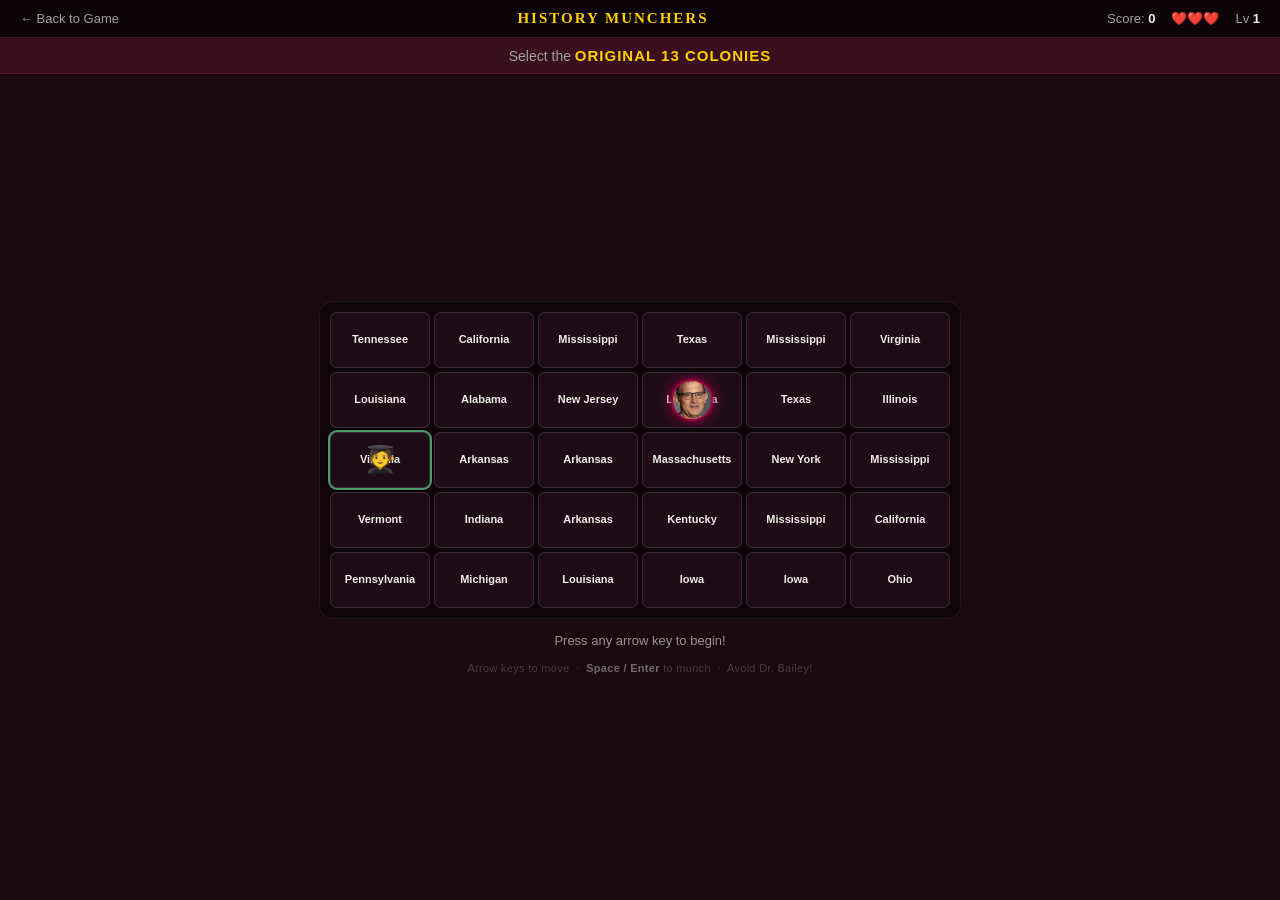
<file: munchers.html>
<!DOCTYPE html>
<html lang="en">
<head>
    <meta charset="UTF-8">
    <meta name="viewport" content="width=device-width, initial-scale=1.0">
    <title>History Munchers – Manifest Destined</title>
    <style>
        :root {
            --cardinal: #A30046;
            --cordovan: #4A1326;
            --silver:   #9D9FA2;
            --gold:     #FFCF01;
            --blue:     #4699C2;
            --bg-dark:  #1a0a10;
            --bg-med:   #2a1420;
            --bg-panel: #2d1620;
            --text:     #f0ebe6;
            --text-dim: #9D9FA2;
            --green:    #4a9b6a;
        }

        *, *::before, *::after { box-sizing: border-box; margin: 0; padding: 0; }

        body {
            font-family: Arial, Helvetica, sans-serif;
            background: var(--bg-dark);
            color: var(--text);
            height: 100vh;
            overflow: hidden;
            display: flex;
            flex-direction: column;
            user-select: none;
        }

        /* ── Header ──────────────────────────────────────────────────── */
        #header {
            display: flex;
            align-items: center;
            justify-content: space-between;
            padding: 10px 20px;
            background: rgba(0,0,0,0.55);
            border-bottom: 1px solid var(--cordovan);
            flex-shrink: 0;
            z-index: 10;
        }

        #header a {
            color: var(--text-dim);
            text-decoration: none;
            font-size: 13px;
            transition: color .15s;
        }
        #header a:hover { color: var(--text); }

        #game-title {
            font-family: Georgia, serif;
            font-size: 15px;
            font-weight: bold;
            letter-spacing: 2px;
            color: var(--gold);
            text-transform: uppercase;
        }

        #hud {
            display: flex;
            align-items: center;
            gap: 16px;
            font-size: 13px;
            color: var(--text-dim);
        }
        #hud b { color: var(--text); }

        /* ── Challenge banner ─────────────────────────────────────────── */
        #challenge-banner {
            padding: 9px 16px;
            background: rgba(74, 19, 38, 0.65);
            border-bottom: 1px solid rgba(163,0,70,.35);
            text-align: center;
            font-size: 14px;
            flex-shrink: 0;
            z-index: 10;
        }
        #challenge-banner .pfx { color: var(--text-dim); }
        #challenge-banner .lbl {
            color: var(--gold);
            font-weight: bold;
            font-size: 15px;
            letter-spacing: 1px;
        }

        /* ── Game area ────────────────────────────────────────────────── */
        #game-area {
            flex: 1;
            display: flex;
            flex-direction: column;
            align-items: center;
            justify-content: center;
            gap: 14px;
            padding: 12px;
            overflow: hidden;
        }

        /* ── Flash overlay ────────────────────────────────────────────── */
        #flash-overlay {
            position: fixed;
            inset: 0;
            pointer-events: none;
            z-index: 40;
            background: transparent;
            transition: background-color .1s;
        }

        /* ── Grid ─────────────────────────────────────────────────────── */
        #grid {
            display: grid;
            grid-template-columns: repeat(6, 1fr);
            gap: 4px;
            padding: 10px;
            background: rgba(0,0,0,0.35);
            border: 1px solid rgba(255,255,255,0.07);
            border-radius: 14px;
        }

        .cell {
            width: 100px;
            height: 56px;
            border-radius: 7px;
            border: 1px solid rgba(255,255,255,0.13);
            display: flex;
            align-items: center;
            justify-content: center;
            position: relative;
            font-size: 11px;
            font-weight: 600;
            text-align: center;
            padding: 4px 5px;
            line-height: 1.25;
            background: #1e0d17;
            color: var(--text);
            overflow: hidden;
        }

        .cell.empty {
            background: rgba(255,255,255,0.015);
            border-color: rgba(255,255,255,0.04);
        }

        .cell.has-player {
            box-shadow: 0 0 0 2px var(--green), 0 0 0 3px rgba(0,0,0,0.6);
        }

        .cell-text {
            position: relative;
            z-index: 1;
            pointer-events: none;
            word-break: break-word;
        }

        /* ── Player ───────────────────────────────────────────────────── */
        .player-sprite {
            position: absolute;
            inset: 0;
            display: flex;
            align-items: center;
            justify-content: center;
            font-size: 26px;
            z-index: 3;
        }
        .player-sprite.blink {
            animation: blink .3s step-end infinite;
        }

        /* ── Enemy (Dr. Bailey) ───────────────────────────────────────── */
        .enemy-sprite {
            position: absolute;
            inset: 0;
            display: flex;
            align-items: center;
            justify-content: center;
            z-index: 3;
        }
        .enemy-face {
            width: 42px;
            height: 42px;
            border-radius: 50%;
            background-image: url('Clay Bailey 2.jpg');
            background-size: 150%;
            background-position: 50% 40%;
            border: 2px solid var(--cardinal);
            box-shadow: 0 0 10px rgba(163,0,70,.9), 0 0 20px rgba(163,0,70,.4);
            animation: bailey-bob 1.2s ease-in-out infinite;
        }
        @keyframes bailey-bob {
            0%,100% { transform: scale(1);   }
            50%      { transform: scale(1.08); }
        }

        /* ── Controls hint ────────────────────────────────────────────── */
        #controls-hint {
            color: rgba(255,255,255,.2);
            font-size: 11px;
            text-align: center;
            letter-spacing: .3px;
        }
        #controls-hint b { color: rgba(255,255,255,.38); }

        /* ── Start prompt ─────────────────────────────────────────────── */
        #start-prompt {
            color: rgba(255,255,255,.55);
            font-size: 13px;
            animation: pulse 1.4s ease-in-out infinite;
        }

        /* ── Overlays ─────────────────────────────────────────────────── */
        .overlay {
            position: fixed;
            inset: 0;
            background: rgba(0,0,0,.82);
            backdrop-filter: blur(5px);
            display: flex;
            align-items: center;
            justify-content: center;
            z-index: 50;
            padding: 16px;
        }
        .overlay-panel {
            background: var(--bg-panel);
            border: 1px solid rgba(255,255,255,.14);
            border-radius: 18px;
            padding: 36px;
            text-align: center;
            max-width: 400px;
            width: 100%;
            box-shadow: 0 20px 60px rgba(0,0,0,.65);
        }
        .ov-emoji  { font-size: 52px; margin-bottom: 12px; }
        .ov-title  { font-size: 22px; font-weight: bold; margin-bottom: 6px; font-family: Georgia, serif; }
        .ov-sub    { color: var(--text-dim); font-size: 13px; margin-bottom: 4px; }
        .ov-next   { color: var(--gold); font-weight: 700; font-size: 15px; margin-bottom: 20px; }
        .ov-score  { color: var(--gold); font-weight: bold; font-size: 22px; margin-bottom: 24px; }

        .btn {
            padding: 12px 28px;
            border-radius: 10px;
            font-weight: bold;
            font-size: 15px;
            border: none;
            cursor: pointer;
            transition: filter .15s;
            font-family: inherit;
        }
        .btn:hover { filter: brightness(1.18); }
        .btn-green { background: #2e7d4a; color: #fff; }
        .btn-dim   { background: rgba(255,255,255,.1); color: #fff; }
        .btn-row   { display: flex; gap: 10px; justify-content: center; }

        @keyframes blink {
            0%,100% { opacity: .5; }
            50%      { opacity: .1; }
        }
        @keyframes pulse {
            0%,100% { opacity: .45; }
            50%      { opacity: 1;   }
        }
    </style>
</head>
<body>

<div id="flash-overlay"></div>

<!-- Header -->
<div id="header">
    <a href="index.html">← Back to Game</a>
    <div id="game-title">History Munchers</div>
    <div id="hud">
        <span>Score: <b id="hud-score">0</b></span>
        <span id="hud-lives">❤️❤️❤️</span>
        <span>Lv <b id="hud-level">1</b></span>
    </div>
</div>

<!-- Challenge banner -->
<div id="challenge-banner">
    <span class="pfx" id="chal-pfx">Select the </span><span class="lbl" id="chal-lbl">ORIGINAL 13 COLONIES</span>
</div>

<!-- Game area -->
<div id="game-area">
    <div id="grid"></div>
    <div id="start-prompt" style="display:none">Press any arrow key to begin!</div>
    <div id="controls-hint">
        Arrow keys to move &nbsp;·&nbsp; <b>Space / Enter</b> to munch &nbsp;·&nbsp; Avoid Dr. Bailey!
    </div>
</div>

<!-- Level Complete overlay -->
<div class="overlay" id="ov-level" style="display:none">
    <div class="overlay-panel">
        <div class="ov-emoji">🎉</div>
        <div class="ov-title" id="lc-title">Level Clear!</div>
        <div class="ov-sub">Score: <span class="ov-score" id="lc-score">0</span></div>
        <div class="ov-sub">Next challenge:</div>
        <div class="ov-next" id="lc-next"></div>
        <button class="btn btn-green" id="btn-next">Next Level →</button>
    </div>
</div>

<!-- Game Over overlay -->
<div class="overlay" id="ov-gameover" style="display:none">
    <div class="overlay-panel">
        <div class="ov-emoji">💀</div>
        <div class="ov-title">Game Over</div>
        <div class="ov-sub" id="go-level">Reached Level 1</div>
        <div class="ov-score" id="go-score">0</div>
        <div class="btn-row">
            <button class="btn btn-green" id="btn-again">Play Again</button>
            <button class="btn btn-dim"   id="btn-back">← Back</button>
        </div>
    </div>
</div>

<script>
(function () {
'use strict';

// ── Constants ──────────────────────────────────────────────────────────────
const COLS = 6, ROWS = 5, CELL_COUNT = 30;
const START = { row: 2, col: 0 };

// ── Challenge Data ─────────────────────────────────────────────────────────
const CHALLENGES = [
    {
        pfx: 'Select the',
        lbl: 'ORIGINAL 13 COLONIES',
        all: [
            {t:'Virginia',c:1},{t:'Massachusetts',c:1},{t:'New Hampshire',c:1},
            {t:'Maryland',c:1},{t:'Connecticut',c:1},{t:'Rhode Island',c:1},
            {t:'Delaware',c:1},{t:'N. Carolina',c:1},{t:'S. Carolina',c:1},
            {t:'New York',c:1},{t:'New Jersey',c:1},{t:'Pennsylvania',c:1},
            {t:'Georgia',c:1},
            {t:'Ohio',c:0},{t:'Kentucky',c:0},{t:'Tennessee',c:0},
            {t:'Vermont',c:0},{t:'Maine',c:0},{t:'Alabama',c:0},
            {t:'Louisiana',c:0},{t:'Indiana',c:0},{t:'Mississippi',c:0},
            {t:'Illinois',c:0},{t:'Missouri',c:0},{t:'Michigan',c:0},
            {t:'Florida',c:0},{t:'Arkansas',c:0},{t:'Texas',c:0},
            {t:'Iowa',c:0},{t:'California',c:0}
        ]
    },
    {
        pfx: 'Select states that',
        lbl: 'SECEDED FROM THE UNION',
        all: [
            {t:'S. Carolina',c:1},{t:'Mississippi',c:1},{t:'Florida',c:1},
            {t:'Alabama',c:1},{t:'Georgia',c:1},{t:'Louisiana',c:1},
            {t:'Texas',c:1},{t:'Virginia',c:1},{t:'Arkansas',c:1},
            {t:'Tennessee',c:1},{t:'N. Carolina',c:1},
            {t:'Missouri',c:0},{t:'Kentucky',c:0},{t:'Maryland',c:0},
            {t:'Delaware',c:0},{t:'Ohio',c:0},{t:'Indiana',c:0},
            {t:'Illinois',c:0},{t:'Pennsylvania',c:0},{t:'New York',c:0},
            {t:'New Jersey',c:0},{t:'Connecticut',c:0},{t:'Massachusetts',c:0},
            {t:'Rhode Island',c:0},{t:'Vermont',c:0},{t:'Maine',c:0},
            {t:'California',c:0},{t:'Oregon',c:0},{t:'Iowa',c:0},
            {t:'Minnesota',c:0},{t:'Wisconsin',c:0}
        ]
    },
    {
        pfx: 'Select the',
        lbl: 'FORMER SOVIET REPUBLICS',
        all: [
            {t:'Russia',c:1},{t:'Ukraine',c:1},{t:'Belarus',c:1},
            {t:'Georgia',c:1},{t:'Armenia',c:1},{t:'Azerbaijan',c:1},
            {t:'Kazakhstan',c:1},{t:'Uzbekistan',c:1},{t:'Turkmenistan',c:1},
            {t:'Tajikistan',c:1},{t:'Kyrgyzstan',c:1},{t:'Moldova',c:1},
            {t:'Latvia',c:1},{t:'Lithuania',c:1},{t:'Estonia',c:1},
            {t:'Poland',c:0},{t:'Hungary',c:0},{t:'Romania',c:0},
            {t:'Bulgaria',c:0},{t:'Yugoslavia',c:0},{t:'Albania',c:0},
            {t:'Cuba',c:0},{t:'China',c:0},{t:'Vietnam',c:0},
            {t:'Finland',c:0},{t:'Turkey',c:0},{t:'Austria',c:0},
            {t:'Greece',c:0},{t:'Norway',c:0},{t:'Sweden',c:0}
        ]
    },
    {
        pfx: 'Select the',
        lbl: 'FOUNDING FATHERS',
        all: [
            {t:'Washington',c:1},{t:'Jefferson',c:1},{t:'Franklin',c:1},
            {t:'Madison',c:1},{t:'Hamilton',c:1},{t:'J. Adams',c:1},
            {t:'Jay',c:1},{t:'Monroe',c:1},{t:'Hancock',c:1},
            {t:'Paine',c:1},{t:'P. Henry',c:1},{t:'Revere',c:1},
            {t:'S. Adams',c:1},
            {t:'Lincoln',c:0},{t:'Jackson',c:0},{t:'Polk',c:0},
            {t:'Clay',c:0},{t:'Webster',c:0},{t:'Calhoun',c:0},
            {t:'Harrison',c:0},{t:'Lee',c:0},{t:'Davis',c:0},
            {t:'Grant',c:0},{t:'Sherman',c:0},{t:'Sheridan',c:0},
            {t:'Buchanan',c:0},{t:'Pierce',c:0},{t:'Fillmore',c:0},
            {t:'Taylor',c:0},{t:'Tyler',c:0}
        ]
    },
    {
        pfx: 'Select',
        lbl: 'NEW DEAL PROGRAMS',
        all: [
            {t:'CCC',c:1},{t:'TVA',c:1},{t:'WPA',c:1},
            {t:'FDIC',c:1},{t:'SSA',c:1},{t:'SEC',c:1},
            {t:'AAA',c:1},{t:'PWA',c:1},{t:'NRA',c:1},
            {t:'FHA',c:1},{t:'REA',c:1},{t:'FERA',c:1},
            {t:'NATO',c:0},{t:'CIA',c:0},{t:'NSA',c:0},
            {t:'DEA',c:0},{t:'EPA',c:0},{t:'FDA',c:0},
            {t:'IRS',c:0},{t:'HUD',c:0},{t:'NAFTA',c:0},
            {t:'SEATO',c:0},{t:'OPEC',c:0},{t:'AFL',c:0},
            {t:'IWW',c:0},{t:'NAACP',c:0},{t:'FBI',c:0},
            {t:'AARP',c:0},{t:'ACLU',c:0},{t:'IMF',c:0}
        ]
    },
    {
        pfx: 'Select',
        lbl: 'WWI ALLIED POWERS',
        all: [
            {t:'France',c:1},{t:'Britain',c:1},{t:'Russia',c:1},
            {t:'USA',c:1},{t:'Italy',c:1},{t:'Belgium',c:1},
            {t:'Serbia',c:1},{t:'Romania',c:1},{t:'Greece',c:1},
            {t:'Japan',c:1},{t:'Portugal',c:1},{t:'Montenegro',c:1},
            {t:'Brazil',c:1},
            {t:'Germany',c:0},{t:'Austria',c:0},{t:'Ottoman Empire',c:0},
            {t:'Bulgaria',c:0},{t:'Mexico',c:0},{t:'Spain',c:0},
            {t:'Sweden',c:0},{t:'Netherlands',c:0},{t:'Denmark',c:0},
            {t:'Switzerland',c:0},{t:'Argentina',c:0},{t:'Norway',c:0},
            {t:'Cuba',c:0},{t:'Persia',c:0},{t:'China',c:0},
            {t:'Thailand',c:0},{t:'Chile',c:0}
        ]
    },
    {
        pfx: 'Select',
        lbl: 'UNION GENERALS (Civil War)',
        all: [
            {t:'Grant',c:1},{t:'Sherman',c:1},{t:'Sheridan',c:1},
            {t:'McClellan',c:1},{t:'Burnside',c:1},{t:'Meade',c:1},
            {t:'Hooker',c:1},{t:'Thomas',c:1},{t:'Pope',c:1},
            {t:'Rosecrans',c:1},{t:'McDowell',c:1},{t:'Hancock',c:1},
            {t:'Lee',c:0},{t:'T. Jackson',c:0},{t:'Longstreet',c:0},
            {t:'Stuart',c:0},{t:'A.P. Hill',c:0},{t:'Hood',c:0},
            {t:'Beauregard',c:0},{t:'Johnston',c:0},{t:'Early',c:0},
            {t:'Bragg',c:0},{t:'Forrest',c:0},{t:'Pemberton',c:0},
            {t:'Polk',c:0},{t:'Morgan',c:0},{t:'Price',c:0},
            {t:'Hardee',c:0},{t:'Buckner',c:0},{t:'Floyd',c:0}
        ]
    },
    {
        pfx: 'Select',
        lbl: 'COLD WAR PRESIDENTS',
        all: [
            {t:'Truman',c:1},{t:'Eisenhower',c:1},{t:'Kennedy',c:1},
            {t:'LBJ',c:1},{t:'Nixon',c:1},{t:'Ford',c:1},
            {t:'Carter',c:1},{t:'Reagan',c:1},{t:'Bush Sr.',c:1},
            {t:'FDR',c:0},{t:'Hoover',c:0},{t:'Harding',c:0},
            {t:'Coolidge',c:0},{t:'Wilson',c:0},{t:'Taft',c:0},
            {t:'T. Roosevelt',c:0},{t:'McKinley',c:0},{t:'Cleveland',c:0},
            {t:'B. Harrison',c:0},{t:'Arthur',c:0},{t:'Garfield',c:0},
            {t:'Hayes',c:0},{t:'Grant',c:0},{t:'Lincoln',c:0},
            {t:'Buchanan',c:0},{t:'Pierce',c:0},{t:'Fillmore',c:0},
            {t:'Taylor',c:0},{t:'Polk',c:0},{t:'Tyler',c:0}
        ]
    },
    {
        pfx: 'Select the',
        lbl: 'GILDED AGE TYCOONS',
        all: [
            {t:'Rockefeller',c:1},{t:'Carnegie',c:1},{t:'J.P. Morgan',c:1},
            {t:'Vanderbilt',c:1},{t:'Gould',c:1},{t:'Fisk',c:1},
            {t:'Armour',c:1},{t:'Swift',c:1},{t:'Pullman',c:1},
            {t:'Stanford',c:1},{t:'Frick',c:1},{t:'Harriman',c:1},
            {t:'Debs',c:0},{t:'Bryan',c:0},{t:'Gompers',c:0},
            {t:'Addams',c:0},{t:'Tarbell',c:0},{t:'Riis',c:0},
            {t:'Stanton',c:0},{t:'Anthony',c:0},{t:'Powderly',c:0},
            {t:'La Follette',c:0},{t:'Weaver',c:0},{t:'Twain',c:0},
            {t:'Edison',c:0},{t:'Bell',c:0},{t:'Grant',c:0},
            {t:'Cleveland',c:0},{t:'Hayes',c:0},{t:'Garfield',c:0}
        ]
    },
    {
        pfx: 'Select',
        lbl: 'WWII AXIS POWERS',
        all: [
            {t:'Germany',c:1},{t:'Japan',c:1},{t:'Italy',c:1},
            {t:'Hungary',c:1},{t:'Romania',c:1},{t:'Bulgaria',c:1},
            {t:'Finland',c:1},{t:'Slovakia',c:1},{t:'Croatia',c:1},
            {t:'Thailand',c:1},{t:'Vichy France',c:1},{t:'Iraq (1941)',c:1},
            {t:'USA',c:0},{t:'Britain',c:0},{t:'USSR',c:0},
            {t:'Free France',c:0},{t:'China',c:0},{t:'Canada',c:0},
            {t:'Australia',c:0},{t:'India',c:0},{t:'Poland',c:0},
            {t:'Yugoslavia',c:0},{t:'Greece',c:0},{t:'Belgium',c:0},
            {t:'Netherlands',c:0},{t:'Norway',c:0},{t:'Mexico',c:0},
            {t:'Brazil',c:0},{t:'Ethiopia',c:0},{t:'Philippines',c:0}
        ]
    },
    {
        pfx: 'Select',
        lbl: 'PROGRESSIVE ERA REFORMERS',
        all: [
            {t:'T. Roosevelt',c:1},{t:'Wilson',c:1},{t:'La Follette',c:1},
            {t:'Addams',c:1},{t:'Tarbell',c:1},{t:'Riis',c:1},
            {t:'Stanton',c:1},{t:'Anthony',c:1},{t:'Debs',c:1},
            {t:'Bryan',c:1},{t:'Gompers',c:1},{t:'Sinclair',c:1},
            {t:'Brandeis',c:1},
            {t:'Rockefeller',c:0},{t:'Carnegie',c:0},{t:'J.P. Morgan',c:0},
            {t:'Vanderbilt',c:0},{t:'Gould',c:0},{t:'Fisk',c:0},
            {t:'Pullman',c:0},{t:'Frick',c:0},{t:'Stanford',c:0},
            {t:'Tweed',c:0},{t:'Blaine',c:0},{t:'Reed',c:0},
            {t:'Hanna',c:0},{t:'Aldrich',c:0},{t:'Cannon',c:0},
            {t:'Platt',c:0},{t:'Conkling',c:0}
        ]
    },
    {
        pfx: 'Select',
        lbl: 'ABOLITIONISTS',
        all: [
            {t:'Garrison',c:1},{t:'Douglass',c:1},{t:'Truth',c:1},
            {t:'Tubman',c:1},{t:'J. Brown',c:1},{t:'Stowe',c:1},
            {t:'Weld',c:1},{t:'Birney',c:1},{t:'Phillips',c:1},
            {t:'Child',c:1},{t:'Lovejoy',c:1},{t:'Tappan',c:1},
            {t:'Calhoun',c:0},{t:'Davis',c:0},{t:'Stephens',c:0},
            {t:'Rhett',c:0},{t:'Yancey',c:0},{t:'Toombs',c:0},
            {t:'Hayne',c:0},{t:'Hammond',c:0},{t:'Fitzhugh',c:0},
            {t:'Tucker',c:0},{t:'Dew',c:0},{t:'Harper',c:0},
            {t:'Cobb',c:0},{t:'Wigfall',c:0},{t:'Mason',c:0},
            {t:'Hunter',c:0},{t:'Pryor',c:0},{t:'Miles',c:0}
        ]
    }
];

// ── Helpers ────────────────────────────────────────────────────────────────
function posToIdx(p)   { return p.row * COLS + p.col; }
function idxToPos(i)   { return { row: Math.floor(i / COLS), col: i % COLS }; }
function posEq(a, b)   { return a.row === b.row && a.col === b.col; }

function shuffle(arr) {
    const a = [...arr];
    for (let i = a.length - 1; i > 0; i--) {
        const j = Math.floor(Math.random() * (i + 1));
        [a[i], a[j]] = [a[j], a[i]];
    }
    return a;
}

function generateGrid(chal) {
    const correct   = chal.all.filter(x => x.c);
    const incorrect = chal.all.filter(x => !x.c);
    const nCorrect  = Math.min(6, correct.length);
    const cells = [];
    for (let i = 0; i < nCorrect; i++)
        cells.push({ ...correct[Math.floor(Math.random() * correct.length)] });
    for (let i = 0; i < CELL_COUNT - nCorrect; i++)
        cells.push({ ...incorrect[Math.floor(Math.random() * incorrect.length)] });
    return shuffle(cells);
}

// ── DOM refs ───────────────────────────────────────────────────────────────
const gridEl        = document.getElementById('grid');
const flashEl       = document.getElementById('flash-overlay');
const hudScore      = document.getElementById('hud-score');
const hudLives      = document.getElementById('hud-lives');
const hudLevel      = document.getElementById('hud-level');
const chalPfx       = document.getElementById('chal-pfx');
const chalLbl       = document.getElementById('chal-lbl');
const startPrompt   = document.getElementById('start-prompt');
const ovLevel       = document.getElementById('ov-level');
const ovGameover    = document.getElementById('ov-gameover');

// ── State ──────────────────────────────────────────────────────────────────
let grid, playerPos, enemies;
let score, lives, level, chalIdx;
let gameStatus, invincible, started;
let enemyTimer = null, flashTimer = null;

// ── Flash ──────────────────────────────────────────────────────────────────
function setFlash(type, ms) {
    flashEl.style.backgroundColor =
        type === 'correct' ? 'rgba(16,185,129,.12)' :
        type === 'wrong'   ? 'rgba(239,68,68,.18)'  : 'transparent';
    clearTimeout(flashTimer);
    if (ms) flashTimer = setTimeout(() => { flashEl.style.backgroundColor = 'transparent'; }, ms);
}

// ── HUD ────────────────────────────────────────────────────────────────────
function updateHUD() {
    hudScore.textContent = score;
    hudLevel.textContent = level;
    hudLives.textContent = '❤️'.repeat(lives) + '🖤'.repeat(Math.max(0, 3 - lives));
}

// ── Build Level ────────────────────────────────────────────────────────────
function buildLevel(lvl, ci, curLives, curScore) {
    clearInterval(enemyTimer);

    const chal = CHALLENGES[ci % CHALLENGES.length];
    grid        = generateGrid(chal);
    playerPos   = { ...START };
    score       = curScore;
    lives       = curLives;
    level       = lvl;
    chalIdx     = ci;
    gameStatus  = 'playing';
    invincible  = false;
    started     = false;

    chalPfx.textContent = chal.pfx + ' ';
    chalLbl.textContent = chal.lbl;

    // Spawn enemies: 1 at level 1, +1 every 3 levels, max 4
    const count  = Math.min(1 + Math.floor((lvl - 1) / 3), 4);
    const taken  = new Set([posToIdx(START)]);
    enemies = [];
    for (let i = 0; i < count; i++) {
        let idx;
        do { idx = Math.floor(Math.random() * CELL_COUNT); } while (taken.has(idx));
        taken.add(idx);
        enemies.push({ id: i, pos: idxToPos(idx) });
    }

    ovLevel.style.display    = 'none';
    ovGameover.style.display = 'none';
    startPrompt.style.display = 'block';

    updateHUD();
    render();
}

// ── Enemy tick ─────────────────────────────────────────────────────────────
function startEnemyTimer() {
    clearInterval(enemyTimer);
    const speed = Math.max(350, 950 - (level - 1) * 40);
    enemyTimer = setInterval(tickEnemies, speed);
}

function tickEnemies() {
    if (gameStatus !== 'playing') return;

    const trackChance = Math.min(0.35 + (level - 1) * 0.04, 0.65);

    enemies = enemies.map(enemy => {
        const dirs = [
            {row:-1,col:0},{row:1,col:0},{row:0,col:-1},{row:0,col:1}
        ].filter(d => {
            const r = enemy.pos.row + d.row, c = enemy.pos.col + d.col;
            return r >= 0 && r < ROWS && c >= 0 && c < COLS;
        });
        if (!dirs.length) return enemy;

        let dir;
        if (Math.random() < trackChance) {
            const dr = playerPos.row - enemy.pos.row;
            const dc = playerPos.col - enemy.pos.col;
            const toward = Math.abs(dr) >= Math.abs(dc)
                ? { row: Math.sign(dr), col: 0 }
                : { row: 0, col: Math.sign(dc) };
            dir = dirs.find(d => d.row === toward.row && d.col === toward.col)
                || dirs[Math.floor(Math.random() * dirs.length)];
        } else {
            dir = dirs[Math.floor(Math.random() * dirs.length)];
        }
        return { ...enemy, pos: { row: enemy.pos.row + dir.row, col: enemy.pos.col + dir.col } };
    });

    if (!invincible && enemies.some(e => posEq(e.pos, playerPos))) {
        hitPlayer();
    }
    render();
}

// ── Player hit ─────────────────────────────────────────────────────────────
function hitPlayer() {
    const nl = lives - 1;
    setFlash('wrong', nl > 0 ? 1500 : 0);
    if (nl <= 0) {
        lives = 0;
        updateHUD();
        gameStatus = 'gameOver';
        clearInterval(enemyTimer);
        render();
        setTimeout(showGameOver, 500);
    } else {
        lives = nl;
        invincible = true;
        playerPos = { ...START };
        updateHUD();
        render();
        setTimeout(() => { invincible = false; render(); }, 1500);
    }
}

// ── Munch ──────────────────────────────────────────────────────────────────
function munchCell() {
    const idx  = posToIdx(playerPos);
    const cell = grid[idx];
    if (cell === null) return;

    grid[idx] = null;

    if (cell.c) {
        score += 10;
        setFlash('correct', 250);
        updateHUD();
        render();
        if (!grid.some(c => c !== null && c.c)) {
            gameStatus = 'levelComplete';
            clearInterval(enemyTimer);
            setTimeout(showLevelComplete, 350);
        }
    } else {
        score = Math.max(0, score - 5);
        const nl = lives - 1;
        setFlash('wrong', nl > 0 ? 1100 : 0);
        if (nl <= 0) {
            lives = 0;
            gameStatus = 'gameOver';
            clearInterval(enemyTimer);
            updateHUD();
            render();
            setTimeout(showGameOver, 600);
        } else {
            lives = nl;
            invincible = true;
            updateHUD();
            render();
            setTimeout(() => { invincible = false; render(); }, 1100);
        }
    }
}

// ── Overlays ───────────────────────────────────────────────────────────────
function showLevelComplete() {
    const nextChal = CHALLENGES[(chalIdx + 1) % CHALLENGES.length];
    document.getElementById('lc-title').textContent = `Level ${level} Clear!`;
    document.getElementById('lc-score').textContent = score;
    document.getElementById('lc-next').textContent  = nextChal.lbl;
    ovLevel.style.display = 'flex';
}

function showGameOver() {
    document.getElementById('go-level').textContent = `Reached Level ${level}`;
    document.getElementById('go-score').textContent = `Final Score: ${score}`;
    ovGameover.style.display = 'flex';
}

document.getElementById('btn-next').addEventListener('click', () => {
    buildLevel(level + 1, chalIdx + 1, lives, score);
});
document.getElementById('btn-again').addEventListener('click', () => {
    buildLevel(1, 0, 3, 0);
});
document.getElementById('btn-back').addEventListener('click', () => {
    window.location.href = 'index.html';
});

// ── Keyboard ───────────────────────────────────────────────────────────────
document.addEventListener('keydown', function (e) {
    const isArrow = ['ArrowUp','ArrowDown','ArrowLeft','ArrowRight'].includes(e.key);
    const isMunch = e.key === ' ' || e.key === 'Enter';
    if (!isArrow && !isMunch) return;
    e.preventDefault();

    if (!started) {
        started = true;
        startPrompt.style.display = 'none';
        startEnemyTimer();
        return;
    }

    if (gameStatus !== 'playing' || invincible) return;

    if (isMunch) { munchCell(); return; }

    // Movement
    const { row, col } = playerPos;
    let next = { row, col };
    if (e.key === 'ArrowUp')    next = { row: Math.max(0, row - 1), col };
    if (e.key === 'ArrowDown')  next = { row: Math.min(ROWS - 1, row + 1), col };
    if (e.key === 'ArrowLeft')  next = { row, col: Math.max(0, col - 1) };
    if (e.key === 'ArrowRight') next = { row, col: Math.min(COLS - 1, col + 1) };

    if (enemies.some(en => posEq(en.pos, next))) {
        hitPlayer();
        return;
    }

    playerPos = next;
    render();
});

// ── Render ─────────────────────────────────────────────────────────────────
function render() {
    gridEl.innerHTML = '';

    grid.forEach((cell, idx) => {
        const pos        = idxToPos(idx);
        const isPlayer   = posEq(pos, playerPos);
        const enemyHere  = enemies.find(e => posEq(e.pos, pos));
        const isEmpty    = cell === null;

        const div = document.createElement('div');
        let cls = 'cell';
        if (isEmpty)                    cls += ' empty';
        if (isPlayer && !enemyHere)     cls += ' has-player';
        div.className = cls;

        // Text label
        if (!isEmpty) {
            const span = document.createElement('span');
            span.className = 'cell-text';
            span.textContent = cell.t;
            if (isPlayer && !enemyHere && invincible) span.style.opacity = '.25';
            div.appendChild(span);
        }

        // Player sprite (🧑‍🎓)
        if (isPlayer && !enemyHere) {
            const sp = document.createElement('div');
            sp.className = 'player-sprite' + (invincible ? ' blink' : '');
            sp.textContent = '🧑‍🎓';
            div.appendChild(sp);
        }

        // Dr. Bailey enemy
        if (enemyHere) {
            const sp   = document.createElement('div');
            sp.className = 'enemy-sprite';
            const face = document.createElement('div');
            face.className = 'enemy-face';
            sp.appendChild(face);
            div.appendChild(sp);
        }

        gridEl.appendChild(div);
    });
}

// ── Init ───────────────────────────────────────────────────────────────────
buildLevel(1, 0, 3, 0);

})();
</script>
</body>
</html>
</file>
